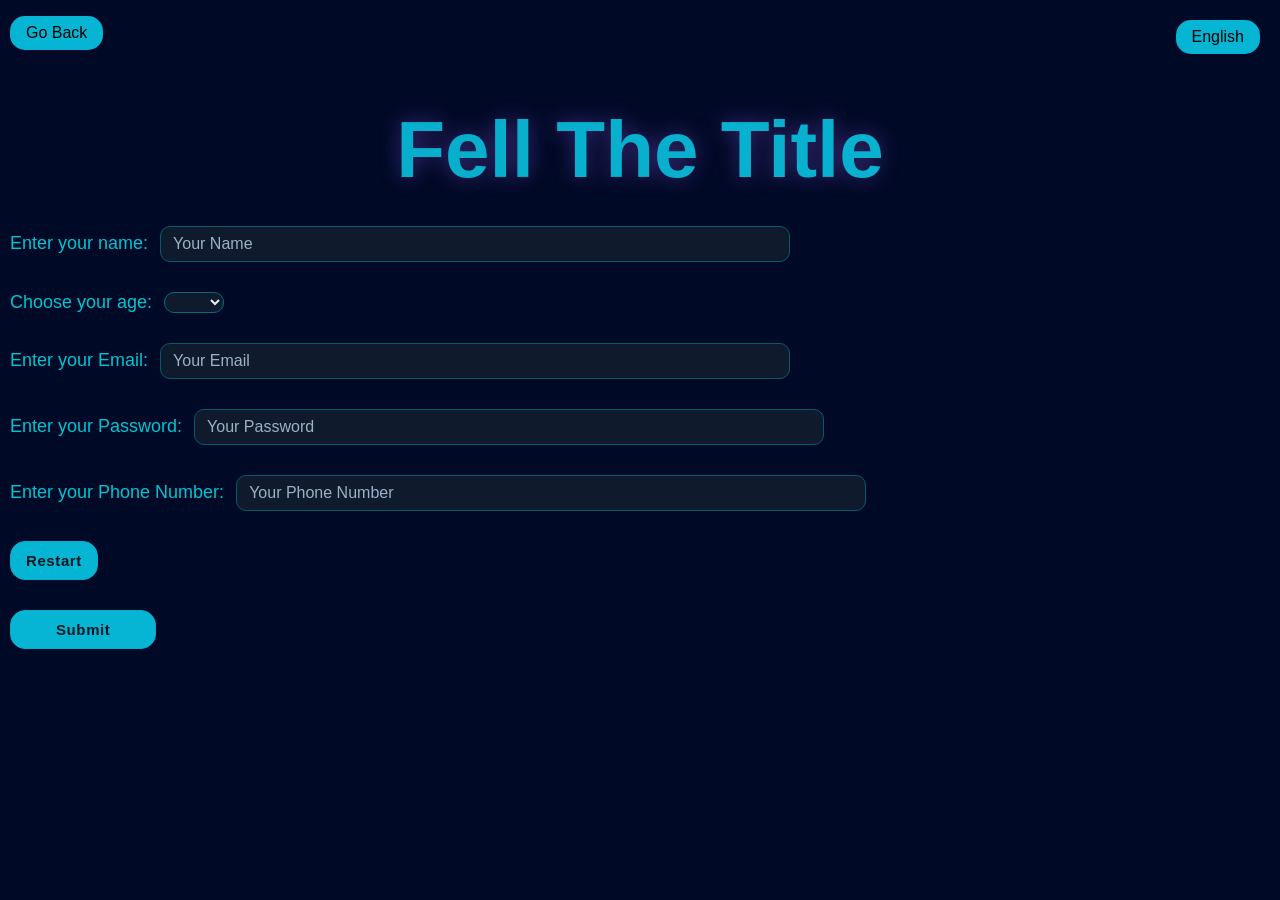
<file: index.html>
<!doctype html>
<html lang="en">
  <head>
    <meta charset="UTF-8" />
    <meta name="viewport" content="width=device-width, initial-scale=1.0" />
    <title>E-Learn Title</title>
    <link rel="stylesheet" href="style.css" />
        <link rel="icon" type="image/x-icon" href="./favicon.png" />
  </head>
  <body>
    <div id="quiz-button">
      <a class="go-back-button" data-i18n="goBack" href="./index.html"
        >Go Back</a
      >
    </div>
    <button
      id="language-toggle"
      class="language-toggle"
      type="button"
      onclick="cycleLanguage()"
      aria-label="Change language">
      English
    </button>
    <h1 data-i18n="chooseSubject" class="subject-title">Fell The Title</h1>
    <div id="quiz-container3">
    <div id="name-selection">
      <p>Enter your name:</p>
      <input type="text" id="Name" name="Name" placeholder="Your Name" />
    </div>
    <div id="age-selection">
      <p>Choose your age:</p>
      <select name="Age" id="Age">
        <option value="1"></option>
        <option value="5">5</option>
        <option value="6">6</option>
        <option value="7">7</option>
        <option value="8">8</option>
        <option value="9">9</option>
        <option value="10">10</option>
        <option value="11">11</option>
        <option value="12">12</option>
        <option value="13">13</option>
        <option value="14">14</option>
        <option value="15">15</option>
        <option value="16">16</option>
        <option value="17">17</option>
        <option value="18">18</option>
        <option value="19">19</option>
        <option value="20">20</option>
        <option value="21">21</option>
        <option value="22">22</option>
        <option value="23">23</option>
        <option value="24">24</option>
        <option value="25">25</option>
        <option value="26">26</option>
        <option value="27">27</option>
        <option value="28">28</option>
        <option value="29">29</option>
        <option value="30">30</option>
        <option value="31">31</option>
        <option value="32">32</option>
        <option value="33">33</option>
        <option value="34">34</option>
        <option value="35">35</option>
        <option value="36">36</option>
        <option value="37">37</option>
        <option value="38">38</option>
        <option value="39">39</option>
        <option value="40">40</option>
        <option value="41">41</option>
        <option value="42">42</option>
        <option value="43">43</option>
        <option value="44">44</option>
        <option value="45">45</option>
        <option value="46">46</option>
        <option value="47">47</option>
        <option value="48">48</option>
        <option value="49">49</option>
        <option value="50">50</option>
        <option value="51">51</option>
        <option value="52">52</option>
        <option value="53">53</option>
        <option value="54">54</option>
        <option value="55">55</option>
        <option value="56">56</option>
        <option value="57">57</option>
        <option value="58">58</option>
        <option value="59">59</option>
        <option value="60">60</option>
      </select>
    </div>
    <div id="email-selection" >
      <p>Enter your Email:</p>
      <input type="email" id="Email" name="Email" placeholder="Your Email" />
    </div>
    <div id="password-selection" >
      <p>Enter your Password:</p>
      <input type="password" id="Password" name="Password" placeholder="Your Password" />
    </div>
    <div id="phone-selection" >
      <p>Enter your Phone Number:</p>
      <input type="tel" id="Phone" name="Phone" placeholder="Your Phone Number" />
    </div>
    <button id="rest-toggle"
      class="rest-toggle"
      onclick="restart()">
      Restart
    </button>
     <button id="submit-toggle"
      class="submit-toggle"
      onclick="submitAnswers()">
      Submit 
    </button>
    <script src="additional-questions.js"></script>
    <script src="main.js"></script>
  </body>
</html>
</file>
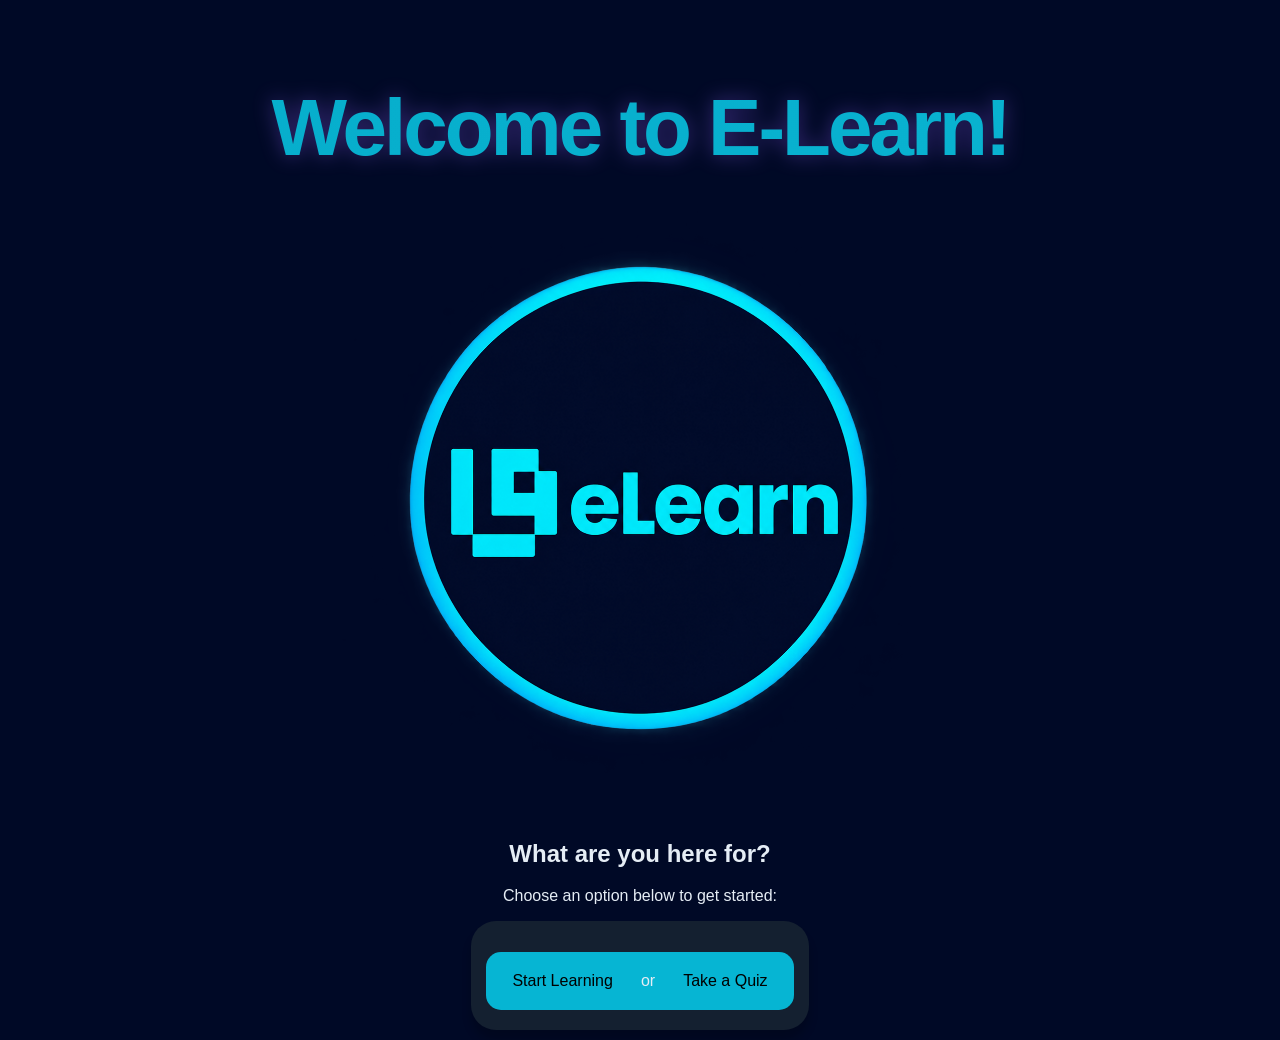
<file: index2.html>
<!doctype html>
<html lang="en">
  <head>
    <meta charset="UTF-8" />
    <meta name="viewport" content="width=device-width, initial-scale=1.0" />
    <title>E-Learn</title>
    <link rel="stylesheet" href="style.css" />
    <link rel="icon" type="image/x-icon" href="./favicon.png" />
  </head>
  <body>
    <br />
    <h1>Welcome to E-Learn!</h1>
    <img src="./favicon.png" alt="Favicon" />
    <h2>What are you here for?</h2>
    <p>Choose an option below to get started:</p>
  
    <div id="quiz-container2" class="landing-container">
        <div id="quiz-button" class="start-links">
          <a href="./index2.html">Start Learning</a> or
          <a href="./Quiz.html">Take a Quiz</a>
        </div>
    </div>

  </body>
</html>
</file>
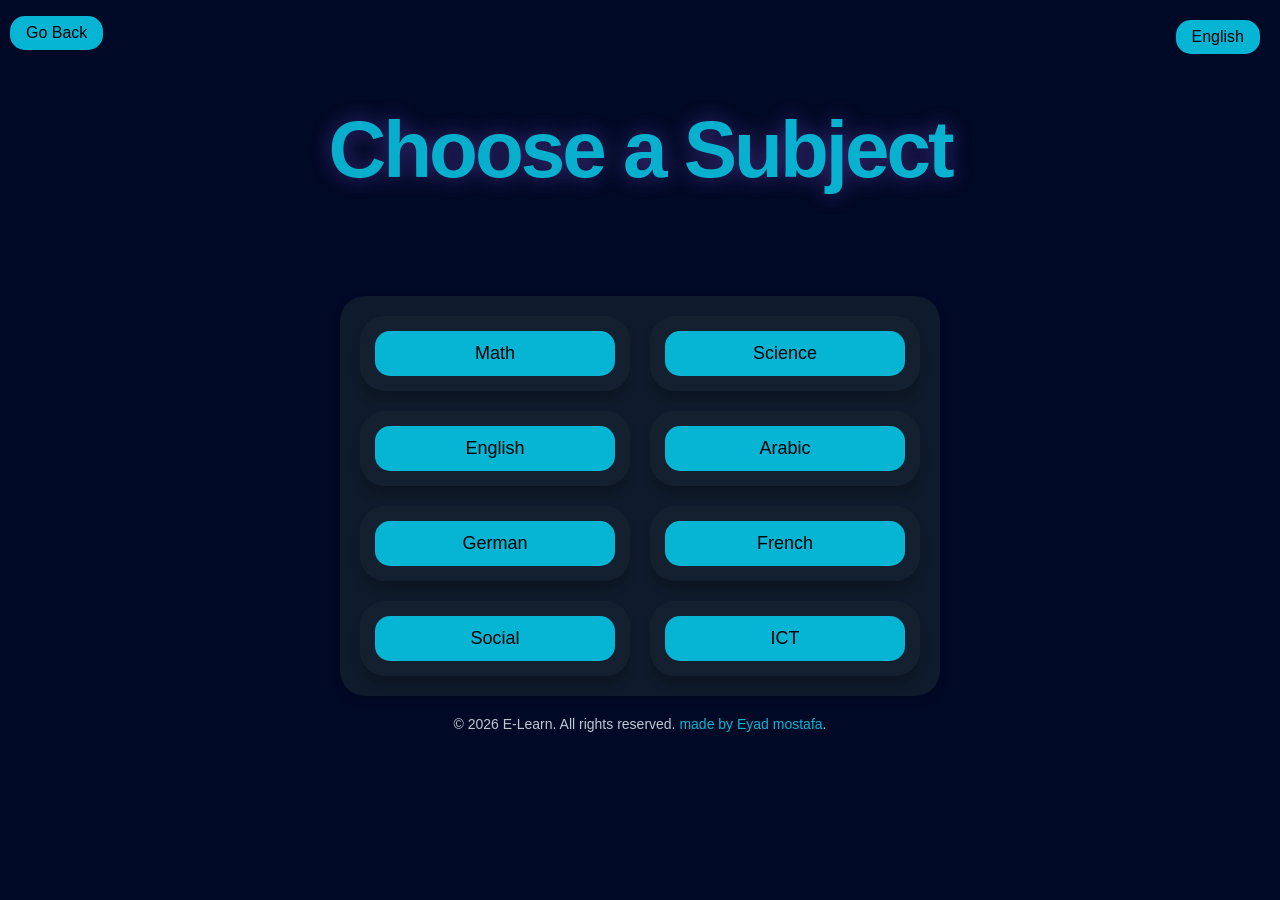
<file: Learn.html>
<!doctype html>
<html lang="en">
  <head>
    <meta charset="UTF-8" />
    <meta name="viewport" content="width=device-width, initial-scale=1.0" />
    <title>E-Learn Learning</title>
    <link rel="stylesheet" href="style.css" />
  </head>
  <body>
    <div id="quiz-button">
      <a class="go-back-button" data-i18n="goBack" href="./index.html"
        >Go Back</a
      >
    </div>
    <button
      id="language-toggle"
      class="language-toggle"
      type="button"
      onclick="cycleLanguage()"
      aria-label="Change language"
    >
      English
    </button>
    <h1 data-i18n="chooseSubject">Choose a Subject</h1>
    <div id="quiz-container">
      <div id="quiz-container2">
        <div id="quiz">
          <button id="math" onclick="selectSubject('Math')">Math</button>
        </div>
      </div>
      <div id="quiz-container2">
        <div id="quiz">
          <button id="science" onclick="selectSubject('Science')">
            Science
          </button>
        </div>
      </div>
      <div id="quiz-container2">
        <div id="quiz">
          <button id="english" onclick="selectSubject('English')">
            English
          </button>
        </div>
      </div>
      <div id="quiz-container2">
        <div id="quiz">
          <button id="arabic" onclick="selectSubject('Arabic')">Arabic</button>
        </div>
      </div>
      <div id="quiz-container2">
        <div id="quiz">
          <button id="german" onclick="selectSubject('German')">German</button>
        </div>
      </div>
      <div id="quiz-container2">
        <div id="quiz">
          <button id="french" onclick="selectSubject('French')">French</button>
        </div>
      </div>
      <div id="quiz-container2">
        <div id="quiz">
          <button id="social" onclick="selectSubject('Social')">Social</button>
        </div>
      </div>
      <div id="quiz-container2">
        <div id="quiz">
          <button id="ict" onclick="selectSubject('ICT')">ICT</button>
        </div>
      </div>
    </div>
    <footer>
      <p>
        &copy; 2026 E-Learn. All rights reserved.
        <a href="https://github.com/Eyad230">made by Eyad mostafa</a>.
      </p>
    </footer>
    <script src="additional-questions.js"></script>
    <script src="main.js"></script>
  </body>
</html>
</file>
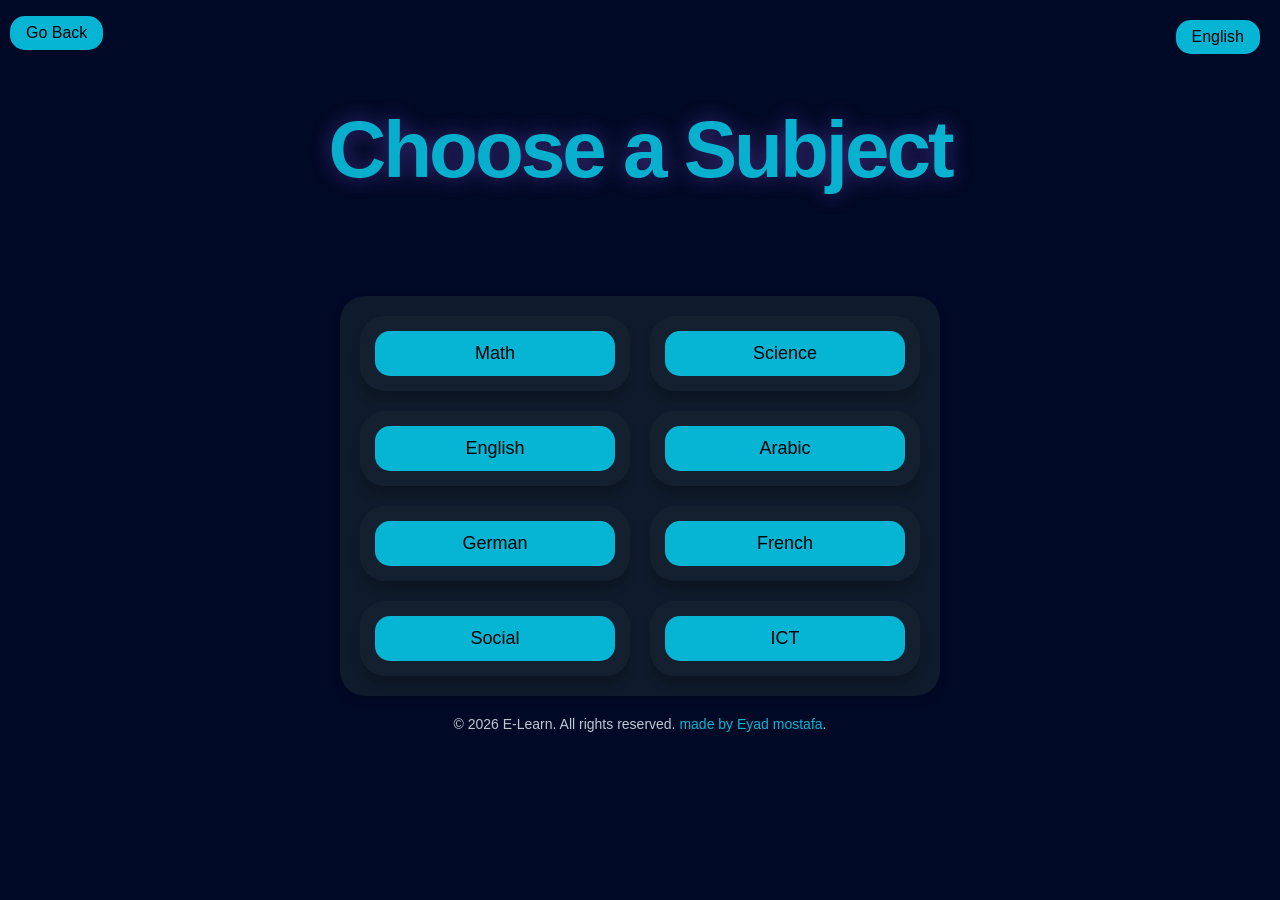
<file: Quiz.html>
<!doctype html>
<html lang="en">
  <head>
    <meta charset="UTF-8" />
    <meta name="viewport" content="width=device-width, initial-scale=1.0" />
    <title>E-Learn Quizs</title>
    <link rel="stylesheet" href="style.css" />
        <link rel="icon" type="image/x-icon" href="./favicon.png" />

  </head>
  <body>
      <div id="quiz-button">
        <a class="go-back-button" data-i18n="goBack" href="./index.html">Go Back</a>
    </div>
    <button id="language-toggle" class="language-toggle" type="button" onclick="cycleLanguage()" aria-label="Change language">English</button>
    <h1 data-i18n="chooseSubject">Choose a Subject</h1>
    <div id="quiz-container">
      <div id="quiz-container2">
        <div id="quiz">
          <button id="math" onclick="selectSubject('Math')">Math</button>
        </div>
      </div>
      <div id="quiz-container2">
        <div id="quiz">
          <button id="science" onclick="selectSubject('Science')">Science</button>
        </div>
      </div>
      <div id="quiz-container2">
        <div id="quiz">
          <button id="english" onclick="selectSubject('English')">English</button>
        </div>
      </div>
      <div id="quiz-container2">
        <div id="quiz">
          <button id="arabic" onclick="selectSubject('Arabic')">Arabic</button>
        </div>
      </div>
      <div id="quiz-container2">
        <div id="quiz">
          <button id="german" onclick="selectSubject('German')">German</button>
        </div>
      </div>
      <div id="quiz-container2">
        <div id="quiz">
          <button id="french" onclick="selectSubject('French')">French</button>
        </div>
      </div>
      <div id="quiz-container2">
        <div id="quiz">
          <button id="social" onclick="selectSubject('Social')">Social</button>
        </div>
      </div>
      <div id="quiz-container2">
        <div id="quiz">
          <button id="ict" onclick="selectSubject('ICT')">ICT</button>
        </div>
      </div>
    </div>
    <footer>
      <p>
        &copy; 2026 E-Learn. All rights reserved.
        <a href="https://github.com/Eyad230">made by Eyad mostafa</a>.
      </p>
    </footer>
    <script src="additional-questions.js"></script>
    <script src="main.js"></script>
  </body>
</html>
</file>
<file: style.css>
body {
  font-family: "Segoe UI", Tahoma, Helvetica, Arial, sans-serif;
  margin: 10px;
  padding: 0;
  background-color: #000926;
  color: #e5edf5;
  font-size: 16px;
  text-decoration: none;
  text-align: center;
}

.language-toggle {
  position: absolute;
  top: 20px;
  right: 20px;
  z-index: 1;
  width: fit-content;
  margin: 0;
  padding: 8px 16px;
  border: 0;
  border-radius: 15px;
  background-color: #06b5d3;
  color: #000000;
  cursor: pointer;
  font: inherit;
  transition:
    background-color 0.3s ease,
    color 0.3s ease,
    transform 0.3s ease;
}

.language-toggle:hover {
  background-color: #0f1b2c;
  color: #06b5d3;
  transform: translateY(-3px);
}

a {
  text-decoration: none;
  color: #000000;
}
img {
  max-width: 50%;
}
/* Main Container */
#quiz-container {
  margin: 100px auto 0;
  width: min(600px, calc(100% - 30px));
  padding: 20px;

  background-color: #0f1b2c;
  border-radius: 25px;

  box-shadow: 0 4px 8px rgba(0, 0, 0, 0.2);

  /* كل اتنين جنب بعض */
  display: grid;
  grid-template-columns: repeat(2, minmax(0, 1fr));
  gap: 20px;

  box-sizing: border-box;
}

#quiz-container.question-layout,
#quiz-container.result-layout {
  grid-template-columns: minmax(0, 1fr);
}

#quiz-container.result-layout > .result-card {
  width: 100%;
  grid-column: 1 / -1;
}

/* Subject Container */
#quiz-container2 {
  min-width: 0;
  margin: 0;
  padding: 15px;

  background-color: #142030;
  border-radius: 25px;

  box-shadow: 0 10px 10px rgba(0, 0, 0, 0.2);

  transition: 0.3s ease;
  box-sizing: border-box;
}

#quiz-container2:hover {
  transform: translateY(-3px);
}

/* Quiz */
#quiz {
  width: 100%;
}

.landing-container {
  width: fit-content;
}

#quiz-container2.landing-container {
  margin: 0 auto;
}

.landing-quiz {
  width: fit-content;
}

.start-links {
  display: flex;
  align-items: center;
  justify-content: center;
  gap: 12px;
  padding: 10px;
  border-radius: 15px;
  background-color: #06b5d3;
  text-align: center;
}

.start-links a {
  display: inline-block;
  padding: 10px 16px;
  border-radius: 15px;
  background-color: transparent;
  color: #000000;
  transition:
    background-color 0.3s ease,
    color 0.3s ease;
}

.start-links a:hover {
  background-color: #0f1b2c;
  color: #06b5d3;
}

#quiz h2,
#answers {
  width: 100%;
  box-sizing: border-box;
}

#quiz .final-score,
#quiz .result-content {
  display: block;
  width: 100%;
  box-sizing: border-box;
}

#answers {
  display: grid;
  grid-template-columns: minmax(0, 1fr);
  gap: 10px;
}

/* Subject */
#quiz button {
  width: 100%;
  box-sizing: border-box;

  background-color: #06b5d3;
  color: #000000;

  border: none;
  padding: 12px 10px;
  border-radius: 15px;

  cursor: pointer;
  transition: background-color 0.3s ease;

  font-family: inherit;
  font-size: 18px;
}

#quiz button:hover {
  background-color: #0f1b2c;
  color: #06b5d3;
}

#quiz button.result-content + button.result-content {
  margin-top: 12px;
}

#quiz button.back-to-subjects {
  transition:
    background-color 0.3s ease,
    color 0.3s ease,
    transform 0.3s ease;
}

#quiz button.back-to-subjects:hover {
  transform: translateY(-3px);
}

#quiz-button {
  grid-column: 1 / -1;
  justify-self: left;
  width: fit-content;
  margin-top: 16px;
  margin-bottom: 5px;
  box-sizing: border-box;
}

.go-back-button {
  display: inline-block;
  padding: 8px 16px;
  border-radius: 15px;
  background-color: #06b5d3;
  color: #000000;
  font-size: 16px;
  transition:
    background-color 0.3s ease,
    color 0.3s ease,
    transform 0.3s ease;
}

.go-back-button:hover {
  background-color: #0f1b2c;
  color: #06b5d3;
  transform: translateY(-3px);
}

#quiz-button.result-content + button.result-content {
  margin-top: 12px;
}
a:hover {
  color: #06b5d3;
  transition: 0.3s;
}
/* Footer */
footer {
  width: 100%;
  margin-top: 20px;
  font-size: 14px;
  color: #e5edf5d5;
  text-align: center;
}

footer p {
  width: 100%;
  margin-inline: auto;
  text-align: center;
}

footer a {
  color: #06b5d3;
  text-decoration: none;
}

/* =========================
   Tablets
========================= */

@media (max-width: 700px) {
  #quiz-container {
    margin-top: 60px;
    width: calc(100% - 20px);
    padding: 15px;
    gap: 15px;
  }

  #quiz-container2 {
    padding: 12px;
  }

  #quiz button {
    font-size: 17px;
    padding: 11px 8px;
  }
}

/* =========================
   Small Phones
========================= */

@media (max-width: 480px) {
  body {
    margin: 5px;
  }

  #quiz-container {
    margin-top: 40px;
    width: 100%;
    padding: 10px;
    gap: 10px;

    /* يفضلوا اتنين جنب بعض */
    grid-template-columns: repeat(2, minmax(0, 1fr));

    border-radius: 20px;
  }

  #quiz-container2 {
    padding: 8px;
    border-radius: 16px;
  }

  #quiz button {
    padding: 10px 4px;
    font-size: 15px;
    border-radius: 12px;
  }

  footer {
    font-size: 12px;
  }
}

/* =========================
   Very Small Phones
========================= */

@media (max-width: 320px) {
  #quiz-container {
    grid-template-columns: 1fr;
    padding: 10px;
  }

  #quiz-container2 {
    padding: 10px;
  }

  #quiz button {
    font-size: 16px;
    padding: 11px;
  }
}
.subject-title {
  letter-spacing: 0.0em;
}
.submit-toggle {
  padding: 10px 45px;
  border: 1px solid #06adcb;
  border-radius: 15px;
  color: #031722;
  background-color: #06b5d3;
  font: inherit;
  font-size: 15px;
  font-weight: 650;
  letter-spacing: 0.04em;
  transition:
    transform 0.2s ease,
    background 0.2s ease,
    color 0.2s ease;
}
.rest-toggle {
  padding: 10px 15px;
  border: 1px solid #06adcb;
  border-radius: 15px;
  color: #031722;
  background-color: #06b5d3;
  font: inherit;
  font-size: 15px;
  font-weight: 650;
  letter-spacing: 0.04em;
  transition:
    transform 0.2s ease,
    background 0.2s ease,
    color 0.2s ease;
}
.submit-toggle:hover,
.rest-toggle:hover {
  transform: translateY(-2px);
  background: #0f1b2c;
  color: #06b5d3;
}
.submit-toggle,
.rest-toggle:active {
  transform: translateY(0);
}
.submit-toggle,
.rest-toggle,
#phone-selection,
#password-selection,
#email-selection,
#name-selection,
#age-selection {
  display: flex;
  align-items: center;
  gap: 12px;
  text-align: left;
  margin: 10px 0 20px;
  margin-top: 30px;
}
#phone-selection p,
#password-selection p,
#email-selection p,
#name-selection p,
#age-selection p {
  margin: 0;
  color: #00f7ffc9;
  font-size: 18px;
}

#age-selection select {
  padding: 0px 10px;
  border-radius: 10px;
  border: 1px solid #046a7b;
  background-color: #0f1b2c;
  color: #e5edf5;
  font: inherit;
}
#phone-selection input,
#email-selection input,
#name-selection input,
#password-selection input {
  width: 50%;
  padding: 8px 12px;
  border-radius: 10px;
  border: 1px solid #035b6a;
  background-color: #0f1b2c;
  color: #e5edf5;
  font: inherit;
  box-sizing: border-box;
}
#phone-selection input::placeholder,
#password-selection input::placeholder,
#email-selection input::placeholder,
#name-selection input::placeholder {
  color: #9bb1c5;
}

h1 {
  font-size: clamp(45px, 7vw, 80px);

  font-weight: 800;

  letter-spacing: -3px;

  margin-bottom: 12px;

  background: linear-gradient(90deg, #06adcb, #09b3d1, #b9bebe, #ffffff);

  background-size: 300% auto;

  -webkit-background-clip: text;
  background-clip: text;

  color: transparent;

  animation: gradientMove 6s linear infinite;

  filter: drop-shadow(0 0 10px #8b5cf666);
}
@keyframes gradientMove {
  0% {
    background-position: 0% center;
  }

  100% {
    background-position: 300% center;
  }
}
</file>
